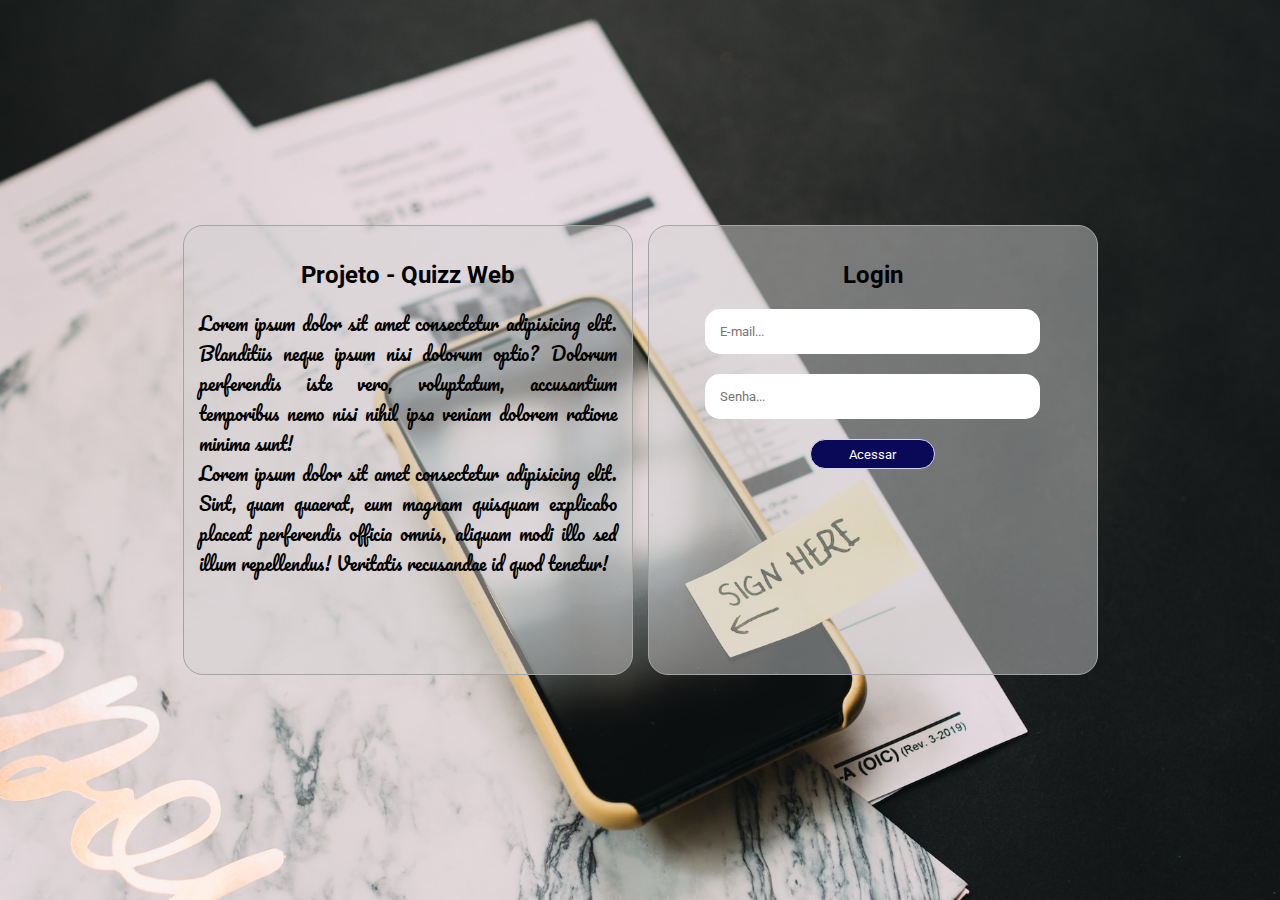
<file: index.html>
<!DOCTYPE html>
<html lang="pt-br">
<head>
    <meta charset="UTF-8">
    <meta http-equiv="X-UA-Compatible" content="IE=edge">
    <meta name="viewport" content="width=device-width, initial-scale=1.0">
    <title>Quizz - Página Inicial</title>
    <link rel="stylesheet" href="assets/css/estilo.css">
    <link rel="shortcut icon" href="assets/favicon.png" type="image/x-icon">
</head>
<body>
    <main class="main-inicio">
        <div class="bloco1">
            <h2 class="titulo">Projeto - Quizz Web</h2>
            <p>Lorem ipsum dolor sit amet consectetur adipisicing elit. Blanditiis neque ipsum nisi dolorum optio? Dolorum perferendis iste vero, voluptatum, accusantium temporibus nemo nisi nihil ipsa veniam dolorem ratione minima sunt!</p>
            <p>Lorem ipsum dolor sit amet consectetur adipisicing elit. Sint, quam quaerat, eum magnam quisquam explicabo placeat perferendis officia omnis, aliquam modi illo sed illum repellendus! Veritatis recusandae id quod tenetur!</p>
        </div>
        <div class="bloco2">
            <h2 class="titulo">Login</h2>
            <form action="perguntas.html">
                <input type="email" placeholder="E-mail..." class="input-login">
                <input type="password" placeholder="Senha..." class="input-login">
                <input type="submit" value="Acessar" class="btn-login">
            </form>
        </div>
    </main>
</body>
</html>
</file>
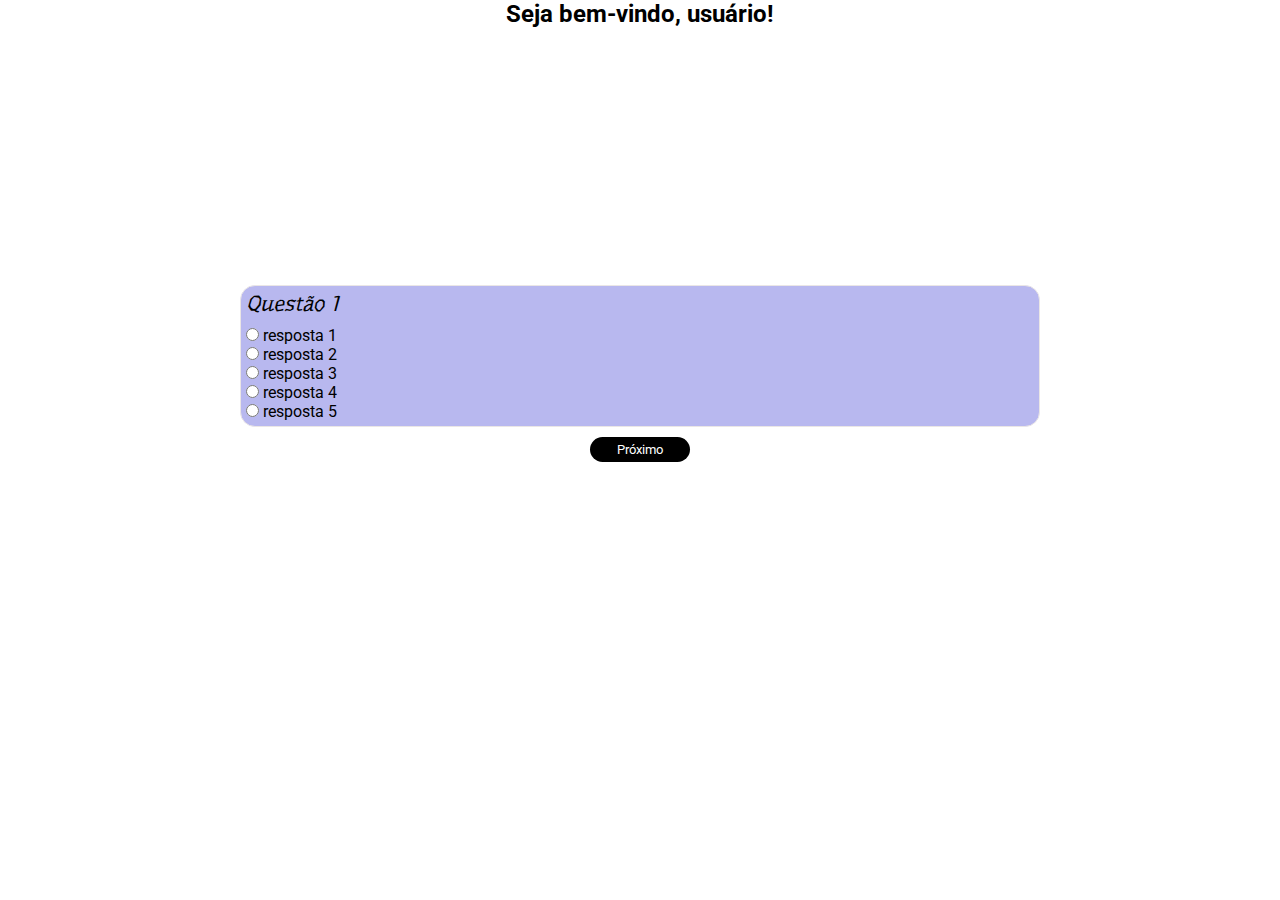
<file: perguntas.html>
<!DOCTYPE html>
<html lang="pt-br">
<head>
    <meta charset="UTF-8">
    <meta name="viewport" content="width=device-width, initial-scale=1.0">
    <link rel="shortcut icon" href="assets/favicon.png" type="image/x-icon">
    <link rel="stylesheet" href="assets/css/estilo.css">
    <title>Perguntas</title>  
</head>
<body>
    <header>
        <h2 class="titulo-pagina">Seja bem-vindo, usuário!</h2>
    </header>
    <main class="bloco-perguntas">
        <form action="resultado.html" id="regForm">
            <div class="pergunta tab">
                <label for="" class="txt-perg">Questão 1</label>
                <label for="" class="opcao">
                    <input type="radio" name="q1" id="">
                    resposta 1
                </label>
                <label for="" class="opcao">
                    <input type="radio" name="q1" id="">
                    resposta 2
                </label>
                <label for="" class="opcao">
                    <input type="radio" name="q1" id="">
                    resposta 3
                </label>
                <label for="" class="opcao">
                    <input type="radio" name="q1" id="">
                    resposta 4
                </label>
                <label for="" class="opcao">
                    <input type="radio" name="q1" id="">
                    resposta 5
                </label>
            </div>

            <div class="pergunta tab">
                <label for="" class="txt-perg">Questão 2</label>
                <label for="" class="opcao">
                    <input type="radio" name="q1" id="">
                    resposta 1
                </label>
                <label for="" class="opcao">
                    <input type="radio" name="q1" id="">
                    resposta 2
                </label>
                <label for="" class="opcao">
                    <input type="radio" name="q1" id="">
                    resposta 3
                </label>
                <label for="" class="opcao">
                    <input type="radio" name="q1" id="">
                    resposta 4
                </label>
                <label for="" class="opcao">
                    <input type="radio" name="q1" id="">
                    resposta 5
                </label>
            </div>
           
            <div class="pergunta tab">
                <label for="" class="txt-perg">Questão 3</label>
                <label for="" class="opcao">
                    <input type="radio" name="q1" id="">
                    resposta 1
                </label>
                <label for="" class="opcao">
                    <input type="radio" name="q1" id="">
                    resposta 2
                </label>
                <label for="" class="opcao">
                    <input type="radio" name="q1" id="">
                    resposta 3
                </label>
                <label for="" class="opcao">
                    <input type="radio" name="q1" id="">
                    resposta 4
                </label>
                <label for="" class="opcao">
                    <input type="radio" name="q1" id="">
                    resposta 5
                </label>
            </div>

            <div>
                <div class="btns">
                  <button type="button" id="prevBtn" onclick="nextPrev(-1)">Anterior</button>
                  <button type="button" id="nextBtn" onclick="nextPrev(1)">Próximo</button>
                </div>
              </div>
              
              <!-- Circles which indicates the steps of the form: -->
              <div style="text-align:center;margin-top:40px;">
                <span class="step"></span>
                <span class="step"></span>
                <span class="step"></span>
                <span class="step"></span>
              </div>
            
        </form>
    </main>
    <footer></footer>
    <script src="assets/js/multstep.js"></script>
</body>
</html>
</file>
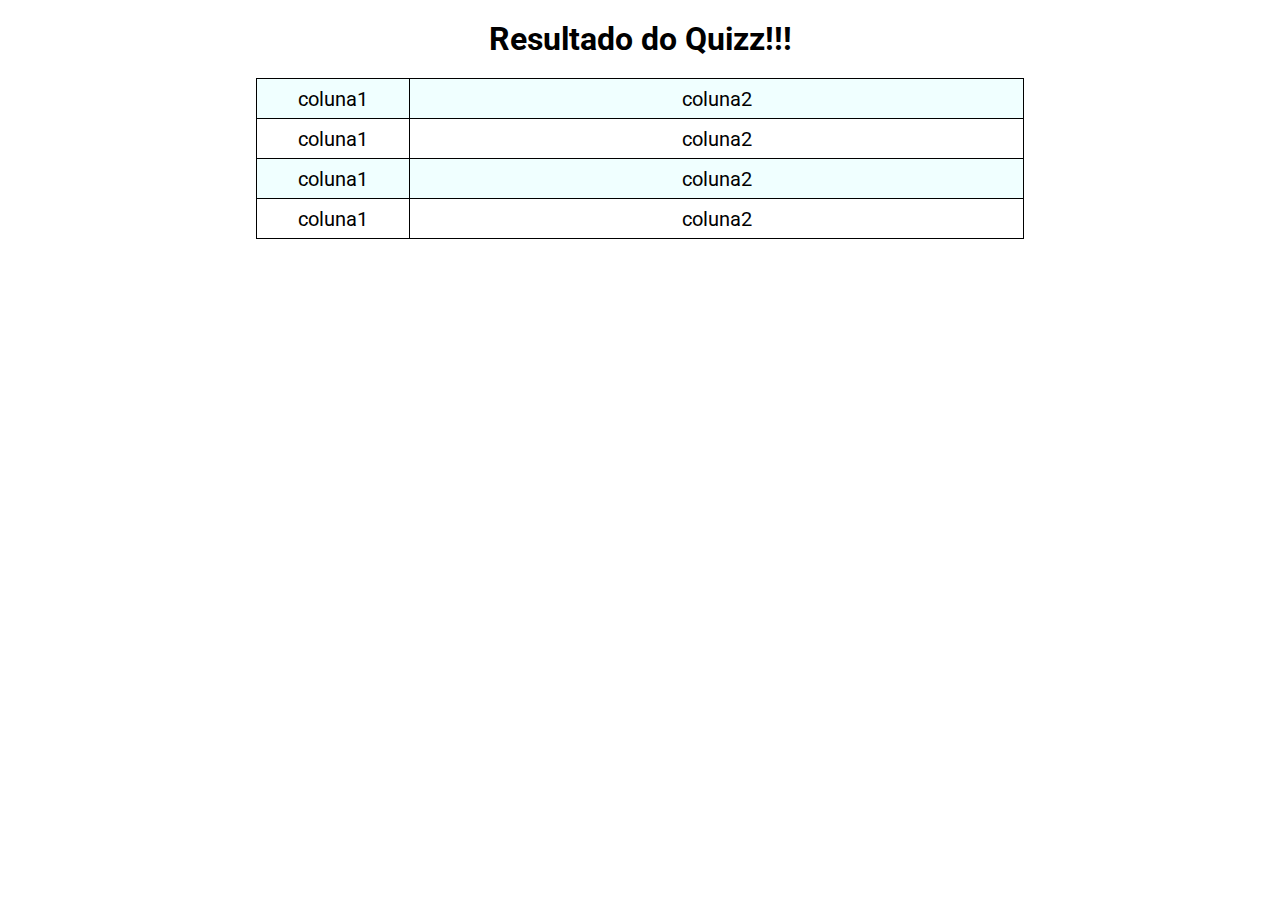
<file: resultado.html>
<!DOCTYPE html>
<html lang="pt-br">
<head>
    <meta charset="UTF-8">
    <meta http-equiv="X-UA-Compatible" content="IE=edge">
    <meta name="viewport" content="width=device-width, initial-scale=1.0">
    <link rel="stylesheet" href="assets/css/estilo.css">
    <link rel="shortcut icon" href="assets/favicon.png" type="image/x-icon">
    <title>Resultado do Quizz</title>
    <style>
       
    </style>
</head>
<body>
    <h1 class="txt-titulo">Resultado do Quizz!!!</h1>
    <table>
       <tr>
            <td>coluna1</td>
            <td>coluna2</td>
       </tr>
       <tr>
            <td>coluna1</td>
            <td>coluna2</td>
       </tr>
       <tr>
            <td>coluna1</td>
            <td>coluna2</td>
       </tr>
       <tr>
            <td>coluna1</td>
            <td>coluna2</td>
       </tr>
    </table>
</body>
</html>
</file>
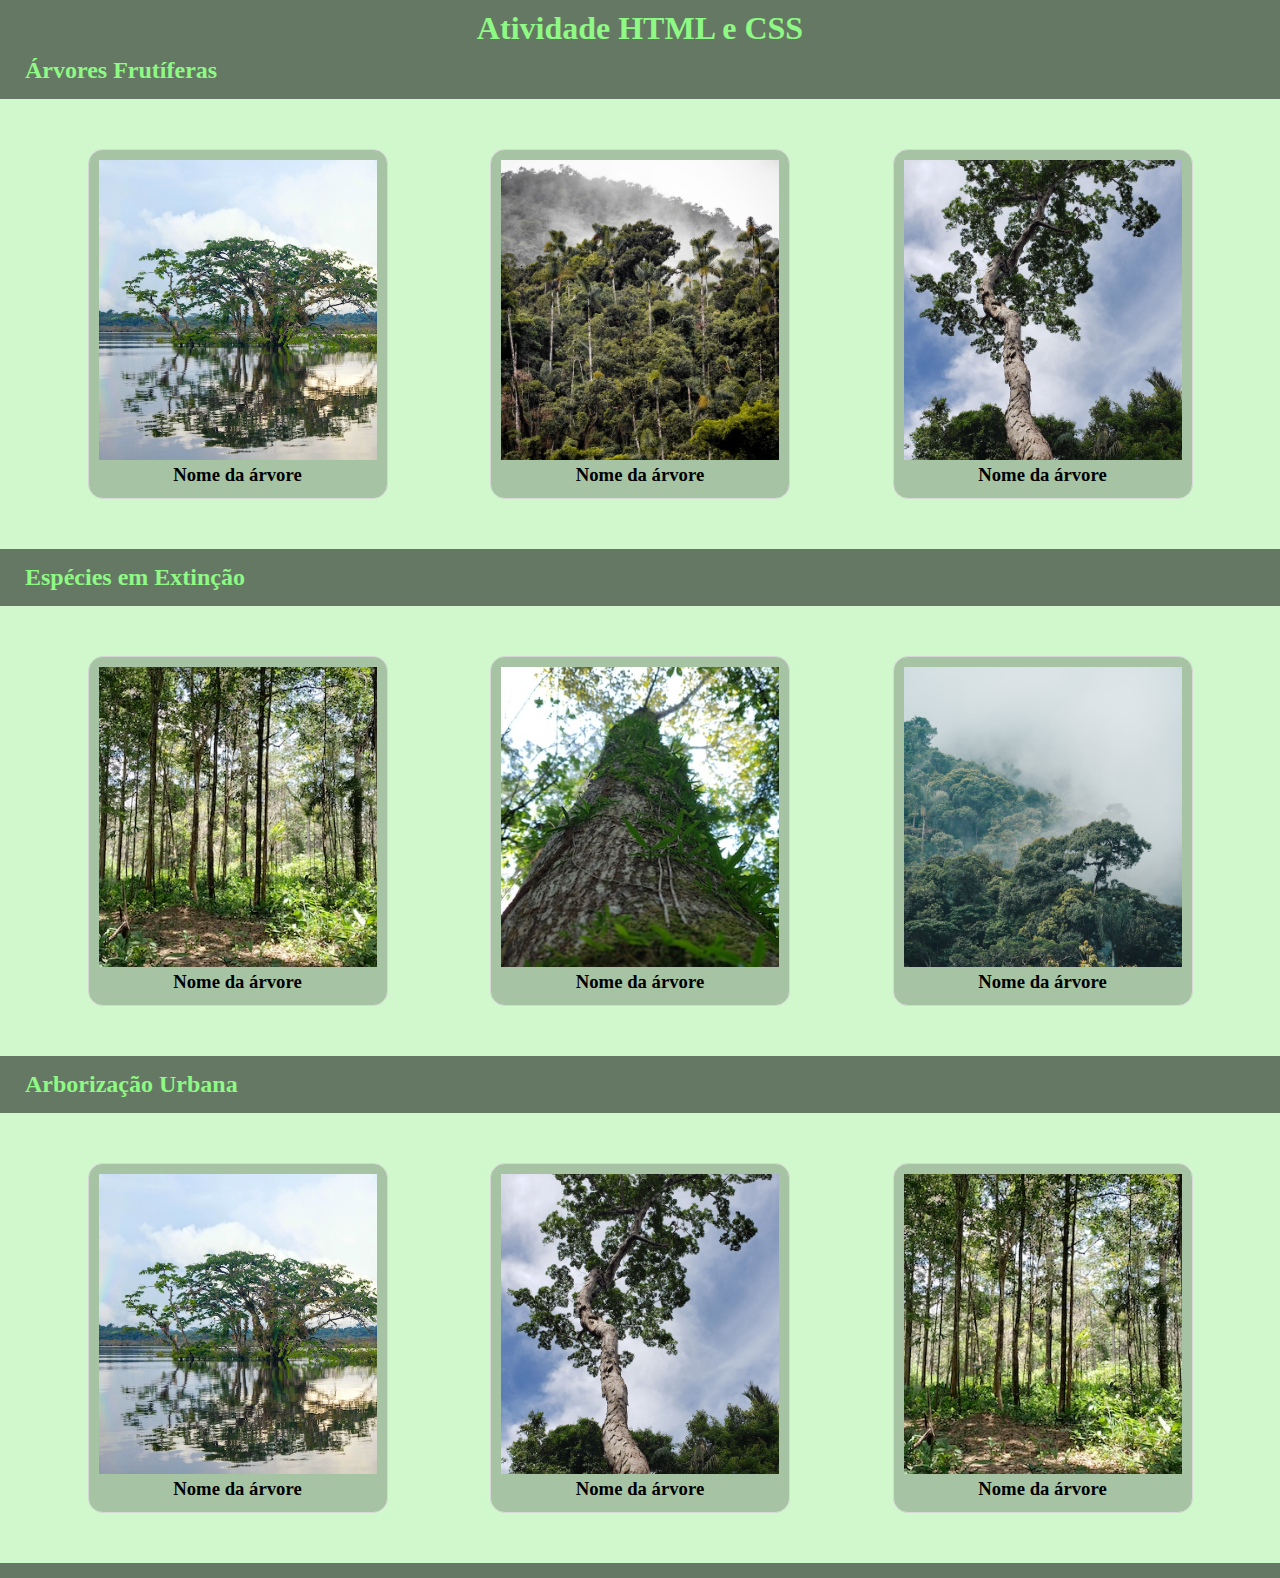
<file: Atividade/minhas.html>
<!DOCTYPE html>
<html lang="en">
<head>
    <meta charset="UTF-8">
    <meta name="viewport" content="width=device-width, initial-scale=1.0">
    <title>Atividade</title>
    <style>
        *{
            margin: 0;
            padding: 0;
            box-sizing: border-box;
        }
        body{
            background-color: #657863;
        }
        header{
            text-align: center;
            color: #8EF984;
            padding: 10px;
        }
        .categorias{
            width: 100%;
            min-height: 450px;
            background-color:#D1F7CD;
            margin: 15px 0;
            display: flex;
            justify-content: space-evenly;
            align-items: center;
            flex-wrap: wrap;
            gap: 15px
        }
        .bloco-item{
            width: 300px;
            height: 350px;
            flex: 0 0 300px;
            border: 1px solid rgb(215, 215, 215);
            background-color: #A6C4A3;
            padding: 10px;
            border-radius: 15px;           
        }
        .img-bloco{
            width: 100%;
            height: 300px;
            object-fit: cover;
        }
        .titulo-bloco{
            text-align: center;
            
        }
        .txt-secao{
            margin-left: 25px;
            color: #8EF984;
            
        }
        @media screen and (max-width:998px) {
            .txt-secao{
                text-align: center;
            } 
        }

    </style>
</head>
<body>
    <header>
        <h1>Atividade HTML e CSS</h1>
    </header>
    <main>
        <h2 class="txt-secao">Árvores Frutíferas</h2>
        <section class="categorias">
            <div class="bloco-item">
                <img class="img-bloco" src="img/arvore1.jpg" alt="">
                <h3 class="titulo-bloco">Nome da árvore</h3>
            </div>
            <div class="bloco-item">
                <img class="img-bloco" src="img/arvore2.jpg" alt="">
                <h3 class="titulo-bloco">Nome da árvore</h3>
            </div>
            <div class="bloco-item">
                <img class="img-bloco" src="img/arvore3.jpg" alt="">
                <h3 class="titulo-bloco">Nome da árvore</h3>
            </div>
        </section>
        <h2 class="txt-secao">Espécies em Extinção</h2>
        <section class="categorias">
            <div class="bloco-item">
                <img class="img-bloco" src="img/arvore4.jpg" alt="">
                <h3 class="titulo-bloco">Nome da árvore</h3>
            </div>
            <div class="bloco-item">
                <img class="img-bloco" src="img/arvore5.jpg" alt="">
                <h3 class="titulo-bloco">Nome da árvore</h3>
            </div>
            <div class="bloco-item">
                <img class="img-bloco" src="img/arvore6.jpg" alt="">
                <h3 class="titulo-bloco">Nome da árvore</h3>
            </div>
        </section>
        <h2 class="txt-secao">Arborização Urbana</h2>
        <section class="categorias">
            <div class="bloco-item">
                <img class="img-bloco" src="img/arvore1.jpg" alt="">
                <h3 class="titulo-bloco">Nome da árvore</h3>
            </div>
            <div class="bloco-item">
                <img class="img-bloco" src="img/arvore3.jpg" alt="">
                <h3 class="titulo-bloco">Nome da árvore</h3>
            </div>
            <div class="bloco-item">
                <img class="img-bloco" src="img/arvore4.jpg" alt="">
                <h3 class="titulo-bloco">Nome da árvore</h3>
            </div>
        </section>
    </main>
</body>
</html>
</file>
<file: assets/css/estilo.css>
@import url('https://fonts.googleapis.com/css2?family=Roboto:ital@1&display=swap');
@import url('https://fonts.googleapis.com/css2?family=Pacifico&display=swap');
@font-face {
    font-family: 'underdog';
    src: url(../fonts/Underdog.otf);
}

*{
    margin: 0;
    padding: 0;
    box-sizing: border-box;
    font-family: 'Roboto', sans-serif;
}


/* formatação da página inicial*/
.main-inicio{
    width: 100%;
    height: 100vh;
    /* background-color: aqua; */
    background-image: url(../img/bg.jpg);
    background-repeat: no-repeat;
    background-size: cover;
    display: flex; 
    justify-content: center; /*alinhamento do eixo principal */
    align-items: center;   /* alinhamento do eixo secundário*/
    gap: 15px;
    flex-wrap: wrap;
    overflow-y: scroll;
}
.bloco1,.bloco2{
    height: 450px;
    border: 1px solid rgb(165, 164, 164);
    background-color: rgba(211, 210, 210, 0.465);
    border-radius: 20px;
    padding: 15px;   
    overflow: hidden;
    flex:0 0 450px;
     
}
.titulo{
    text-align:center;
    margin: 20px 0px;
}
.bloco1 p{
    text-align: justify;
    line-height: 30px;
    font-size: 18px;
    font-family: 'Pacifico', cursive;
   
}
.input-login{
    width: 80%;
    padding: 15px;
    border-radius: 15px;
    border: none;
    display: block;
    margin: 20px auto;   
}
.btn-login{
    width:30%;
    height: 30px;
    border-radius: 15px; 
    display: block;
    margin: auto; 
    border: 1px solid rgb(212, 216, 230);
    background-color: rgb(9, 9, 87);
    color: white;
}
.btn-login:hover{
    background-color: rgb(0, 0, 0);
    color: yellow;
    transition: 1s;
    cursor: pointer;
}

/* fim da formatação da página inicial*/

/* formatação da página de perguntas*/
.titulo-pagina{
    text-align: center;
}
.bloco-perguntas{
    width: 100%;
    height: 80vh;
    padding: 5px;
    display: flex;
    align-items: center; /*eixo secundário*/
    justify-content: center;
}
.pergunta{
    background-color: blanchedalmond;
    width: 800px;
    min-height: 10vh;
    border: 1px solid rgb(234, 230, 230);
    border-radius: 15px;
    margin: 10px auto;
    padding: 5px;
}
.pergunta:nth-child(odd){
    background-color: rgb(184, 184, 239);
}

.opcao{
    display: block;
}

.tab{
    display: none;
}
.btns{
    text-align: center;
}
button{
    width: 100px;
    padding: 5px;
    background-color: black;
    color: white;
    border: none;
    border-radius: 20px;
    cursor: pointer;
}
.txt-perg{
    font-size: 22px;
    font-style: italic;
    font-family: 'underdog',sans-serif;
    display: block;
    margin-bottom: 10px;
}
/*fim da formatação da página de perguntas*/
/*formatação da página de resultados*/
table{
    width: 60%;
    border-collapse: collapse;
    text-align: center;
    margin: auto;
    font-size: 20px;
}
td{
    border: 1px solid black;
    height: 40px;
}
tr:nth-child(odd){
    background-color: azure;
}
td:nth-child(1){
    width: 20%;
}
.txt-titulo{
    text-align: center;
    padding: 20px;
}

@media screen and (max-width:768px) {
    .bloco1,.bloco2{
        margin-top: 15px;
        flex:0 0 550px
    }
    .pergunta{
      width: 600px;  
    }
}
@media screen and (max-width:550px) {
    .pergunta{
        width: 300px;  
        text-align: center;
      }
}
</file>
